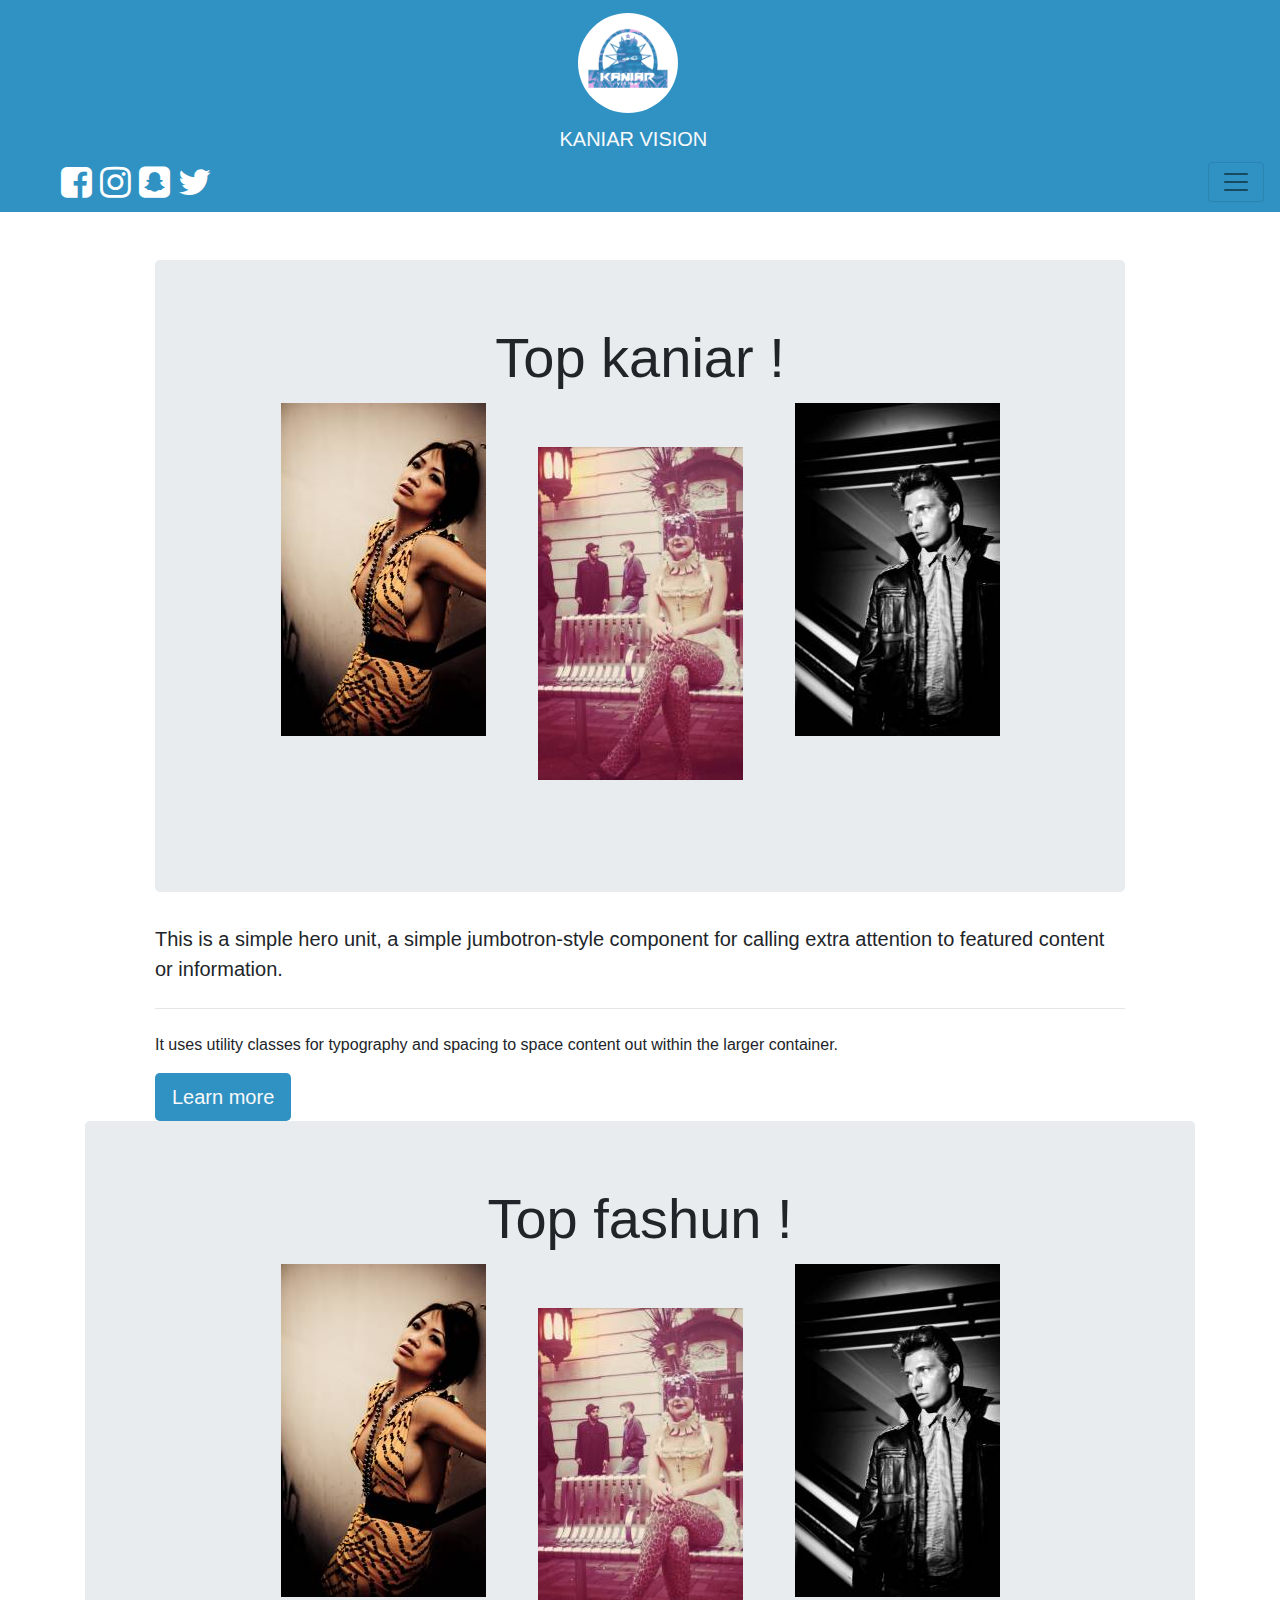
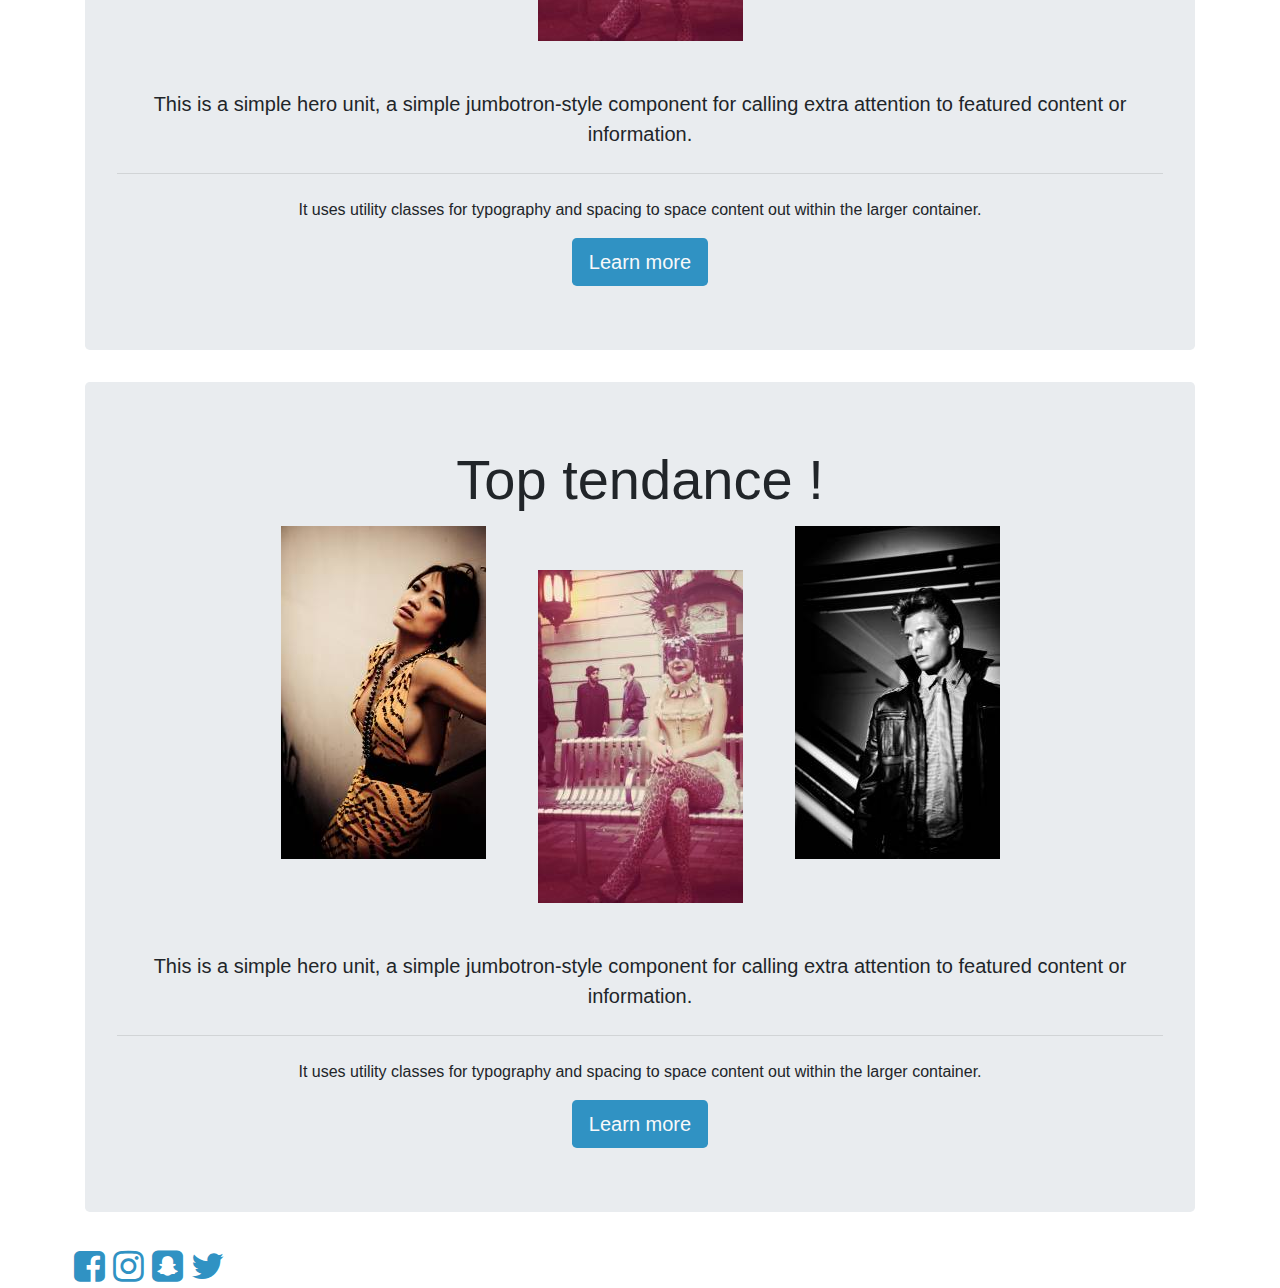
<file: index.html>
<!doctype html>
<html lang="en">

<head>
  <title>Title</title>
  <!-- Required meta tags -->
  <meta charset="utf-8">
  <meta name="viewport" content="width=device-width, initial-scale=1, shrink-to-fit=no">

  <!-- Bootstrap CSS -->
  <link rel="stylesheet" href="https://maxcdn.bootstrapcdn.com/bootstrap/4.0.0/css/bootstrap.min.css" integrity="sha384-Gn5384xqQ1aoWXA+058RXPxPg6fy4IWvTNh0E263XmFcJlSAwiGgFAW/dAiS6JXm"
    crossorigin="anonymous">
  <link rel="stylesheet" href="style.css">
  <link rel="stylesheet" href="https://cdnjs.cloudflare.com/ajax/libs/font-awesome/4.7.0/css/font-awesome.min.css">
  </head>
  
  <body >


 
    
  <!--Partie Navbar & Logo-->
  <!-- Just an image -->
  <nav class="navbar navbar-light" style="background-color:#3092c3">
    <div class="container">
      <div class="row col-md-7 ml-md-auto">
        <a class="navbar-brand " href="#">
          <img src="img/image1.jpg" width="100" height="100" class="rounded-circle" alt="">
        </a>
  
      </div>
    </div>
  
    <div class="container">
      <div class="row col-md-7 ml-md-auto mx-3">
  
        <a class="navbar-brand btn  text-light  " href="index.html">Kaniar Vision</a>
  
      </div>
    </div>
  
    <div class="container">
      <div class="row col-md-12">
  
        <a href="#"><i class="fa fa-facebook-square m-1 " style="font-size:36px; color: white"></i></a>
        <a href="#"><i class="fa fa-instagram m-1" style="font-size:36px; color:white"></i></a>
        <a href="#"><i class="fa fa-snapchat-square m-1" style="font-size:36px; color:white"></i></a>
        <a href="#"><i class="fa fa-twitter m-1" style="font-size:36px; color:white"></i></a>
  
      </div>
    </div>


    
  



    <button class="navbar-toggler" type="button" data-toggle="collapse" data-target="#navbarNav" aria-controls="navbarNav" aria-expanded="false"
      aria-label="Toggle navigation">
      <span class="navbar-toggler-icon"></span>
    </button>
    <div class="collapse navbar-collapse m-3  " id="navbarNav">   <ul class="navbar-nav m-2">
          <li class="nav-item m-2">
            <a  class="nav-link btn  text-light" style="background-color:#3092c3;" href="index2.html">Boutique</a>
          </li>
          <li class="nav-item m-2">
            <a class="nav-link btn  text-light" href="index3.html">Modele</a>
          </li>
          <li class="nav-item m-2">
            <a class="nav-link btn  text-light" href="index4.html">Contact</a>
          </li>
        </ul>
      </div>
    
  </nav>

  



<!--contient une parti du site -->
  <div class="content ">
  <!--Partie main -->



  <main class="mt-5">



      
    <div class="container  ">


      <div class="jumbotron text-center">
        <h1 class="display-4">Top kaniar !</h1>

        <div class="row justify-content-center">
          
          <div class="m-1">
            <img class="zoom" src="img/fashion1.jpg">
          </div>
          <div class="m-5">
            <img class="zoom" src="img/fashion2.jpg">
          </div>
          <div class="m-1">
            <img class="zoom" src="img/fashion3.jpg">
          </div>
          </div>


        </div>
     

        <p class="lead">This is a simple hero unit, a simple jumbotron-style component for calling extra attention to featured content or
          information.</p>
        <hr class="my-4">
        <p>It uses utility classes for typography and spacing to space content out within the larger container.</p>
        <a class="btn  btn-lg text-light" style="background-color:#3092c3;" href="#" role="button">Learn more</a>
      </div>


    </div>
     


    <div class="container  ">


      <div class="jumbotron text-center">
        <h1 class="display-4">Top fashun !</h1>

        <div class="row justify-content-center">
          <div class="m-1">
            <img src="img/fashion1.jpg">
          </div>
          <div class="m-5">
            <img src="img/fashion2.jpg">
          </div>
          <div class="m-1">
            <img src="img/fashion3.jpg">
          </div>


        </div>


        <p class="lead">This is a simple hero unit, a simple jumbotron-style component for calling extra attention to featured content or
          information.</p>
        <hr class="my-4">
        <p>It uses utility classes for typography and spacing to space content out within the larger container.</p>
        <a class="btn  btn-lg text-light" style="background-color:#3092c3;" href="#" role="button">Learn more</a>
      </div>


    </div>



    <div class="container  ">


      <div class="jumbotron text-center">
        <h1 class="display-4">Top tendance !</h1>

        <div class="row justify-content-center">
          <div class="m-1">
            <img src="img/fashion1.jpg">
          </div>
          <div class="m-5">
            <img src="img/fashion2.jpg">
          </div>
          <div class="m-1">
            <img src="img/fashion3.jpg">
          </div>


        </div>


        <p class="lead">This is a simple hero unit, a simple jumbotron-style component for calling extra attention to featured content or
          information.</p>
        <hr class="my-4">
        <p>It uses utility classes for typography and spacing to space content out within the larger container.</p>
        <a class="btn  btn-lg text-light" style="background-color:#3092c3;" href="#" role="button">Learn more</a>
      </div>


    </div>


  </main>


<!--FOOTER-->

<footer class="container d-flex space-around">

  <div class="row ">
      <a href="#"><i class="fa fa-facebook-square m-1 " style="font-size:36px; color: #3092c3"></i></a>
        <a href="#"><i class="fa fa-instagram m-1" style="font-size:36px; color:#3092c3"></i></a>
        <a href="#"><i class="fa fa-snapchat-square m-1" style="font-size:36px; color:#3092c3"></i></a>
        <a href="#"><i class="fa fa-twitter m-1" style="font-size:36px; color:#3092c3"></i></a>
  </div>

</div>





</footer>






  <!-- Optional JavaScript -->
  <!-- jQuery first, then Popper.js, then Bootstrap JS -->
  <script src="https://code.jquery.com/jquery-3.2.1.slim.min.js" integrity="sha384-KJ3o2DKtIkvYIK3UENzmM7KCkRr/rE9/Qpg6aAZGJwFDMVNA/GpGFF93hXpG5KkN"
    crossorigin="anonymous"></script>
  <script src="https://cdnjs.cloudflare.com/ajax/libs/popper.js/1.12.9/umd/popper.min.js" integrity="sha384-ApNbgh9B+Y1QKtv3Rn7W3mgPxhU9K/ScQsAP7hUibX39j7fakFPskvXusvfa0b4Q"
    crossorigin="anonymous"></script>
  <script src="https://maxcdn.bootstrapcdn.com/bootstrap/4.0.0/js/bootstrap.min.js" integrity="sha384-JZR6Spejh4U02d8jOt6vLEHfe/JQGiRRSQQxSfFWpi1MquVdAyjUar5+76PVCmYl"
    crossorigin="anonymous"></script>
</body>

</html>
</file>
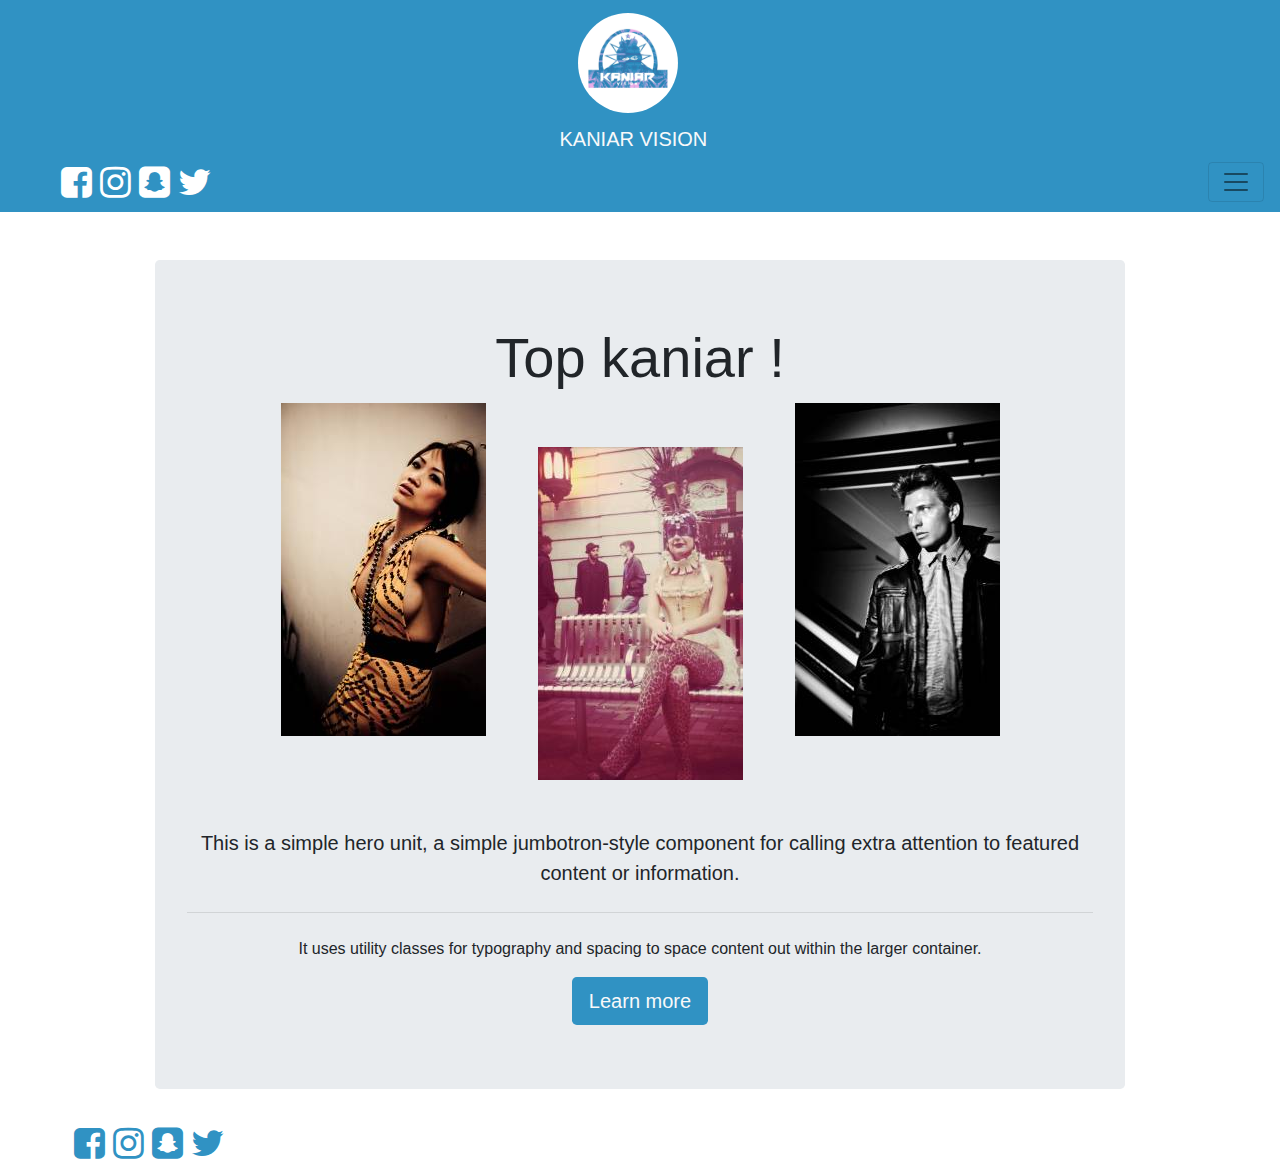
<file: index2.html>
<!doctype html>
<html lang="en">

<head>
  <title>Title</title>
  <!-- Required meta tags -->
  <meta charset="utf-8">
  <meta name="viewport" content="width=device-width, initial-scale=1, shrink-to-fit=no">

  <!-- Bootstrap CSS -->
  <link rel="stylesheet" href="https://maxcdn.bootstrapcdn.com/bootstrap/4.0.0/css/bootstrap.min.css" integrity="sha384-Gn5384xqQ1aoWXA+058RXPxPg6fy4IWvTNh0E263XmFcJlSAwiGgFAW/dAiS6JXm"
    crossorigin="anonymous">
  <link rel="stylesheet" href="style.css">
  <link rel="stylesheet" href="https://cdnjs.cloudflare.com/ajax/libs/font-awesome/4.7.0/css/font-awesome.min.css">
  </head>
  
  <body >


 
    
  <!--Partie Navbar & Logo-->
  <!-- Just an image -->
  <nav class="navbar navbar-light" style="background-color:#3092c3">
    <div class="container">
      <div class="row col-md-7 ml-md-auto">
        <a class="navbar-brand " href="#">
          <img src="img/image1.jpg" width="100" height="100" class="rounded-circle" alt="">
        </a>
  
      </div>
    </div>
  
    <div class="container">
      <div class="row col-md-7 ml-md-auto mx-3">
  
        <a class="navbar-brand btn  text-light  " href="index.html">Kaniar Vision</a>
  
      </div>
    </div>
  
    <div class="container">
      <div class="row col-md-12">
  
        <a href="#"><i class="fa fa-facebook-square m-1 " style="font-size:36px; color: white"></i></a>
        <a href="#"><i class="fa fa-instagram m-1" style="font-size:36px; color:white"></i></a>
        <a href="#"><i class="fa fa-snapchat-square m-1" style="font-size:36px; color:white"></i></a>
        <a href="#"><i class="fa fa-twitter m-1" style="font-size:36px; color:white"></i></a>
  
      </div>
    </div>


    
  



    <button class="navbar-toggler" type="button" data-toggle="collapse" data-target="#navbarNav" aria-controls="navbarNav" aria-expanded="false"
      aria-label="Toggle navigation">
      <span class="navbar-toggler-icon"></span>
    </button>
    <div class="collapse navbar-collapse m-3  " id="navbarNav">   <ul class="navbar-nav m-2">
        <li class="nav-item m-2">
          <a  class="nav-link btn  text-light" style="background-color:#3092c3;" href="index2.html">Boutique</a>
        </li>
        <li class="nav-item m-2">
          <a class="nav-link btn  text-light" href="index3.html">Modele</a>
        </li>
        <li class="nav-item m-2">
          <a class="nav-link btn  text-light" href="index4.html">Contact</a>
        </li>
      </ul>
    </div>
    
  </nav>

  



<!--contient une parti du site -->
  <div class="content ">
  <!--Partie main -->



  <main class="mt-5">



      
    <div class="container  ">


      <div class="jumbotron text-center">
        <h1 class="display-4">Top kaniar !</h1>

        <div class="row justify-content-center">
          <div class="m-1">
            <img src="img/fashion1.jpg">
          </div>
          <div class="m-5">
            <img src="img/fashion2.jpg">
          </div>
          <div class="m-1">
            <img src="img/fashion3.jpg">
          </div>


        </div>
     

        <p class="lead">This is a simple hero unit, a simple jumbotron-style component for calling extra attention to featured content or
          information.</p>
        <hr class="my-4">
        <p>It uses utility classes for typography and spacing to space content out within the larger container.</p>
        <a class="btn  btn-lg text-light" style="background-color:#3092c3;" href="#" role="button">Learn more</a>
      </div>


    </div>
     



    </div>


  </main>


<!--FOOTER-->

<footer class="container d-flex space-around">

  <div class="row ">
      <a href="#"><i class="fa fa-facebook-square m-1 " style="font-size:36px; color: #3092c3"></i></a>
        <a href="#"><i class="fa fa-instagram m-1" style="font-size:36px; color:#3092c3"></i></a>
        <a href="#"><i class="fa fa-snapchat-square m-1" style="font-size:36px; color:#3092c3"></i></a>
        <a href="#"><i class="fa fa-twitter m-1" style="font-size:36px; color:#3092c3"></i></a>
  </div>

</div>





</footer>






  <!-- Optional JavaScript -->
  <!-- jQuery first, then Popper.js, then Bootstrap JS -->
  <script src="https://code.jquery.com/jquery-3.2.1.slim.min.js" integrity="sha384-KJ3o2DKtIkvYIK3UENzmM7KCkRr/rE9/Qpg6aAZGJwFDMVNA/GpGFF93hXpG5KkN"
    crossorigin="anonymous"></script>
  <script src="https://cdnjs.cloudflare.com/ajax/libs/popper.js/1.12.9/umd/popper.min.js" integrity="sha384-ApNbgh9B+Y1QKtv3Rn7W3mgPxhU9K/ScQsAP7hUibX39j7fakFPskvXusvfa0b4Q"
    crossorigin="anonymous"></script>
  <script src="https://maxcdn.bootstrapcdn.com/bootstrap/4.0.0/js/bootstrap.min.js" integrity="sha384-JZR6Spejh4U02d8jOt6vLEHfe/JQGiRRSQQxSfFWpi1MquVdAyjUar5+76PVCmYl"
    crossorigin="anonymous"></script>
</body>

</html>
</file>
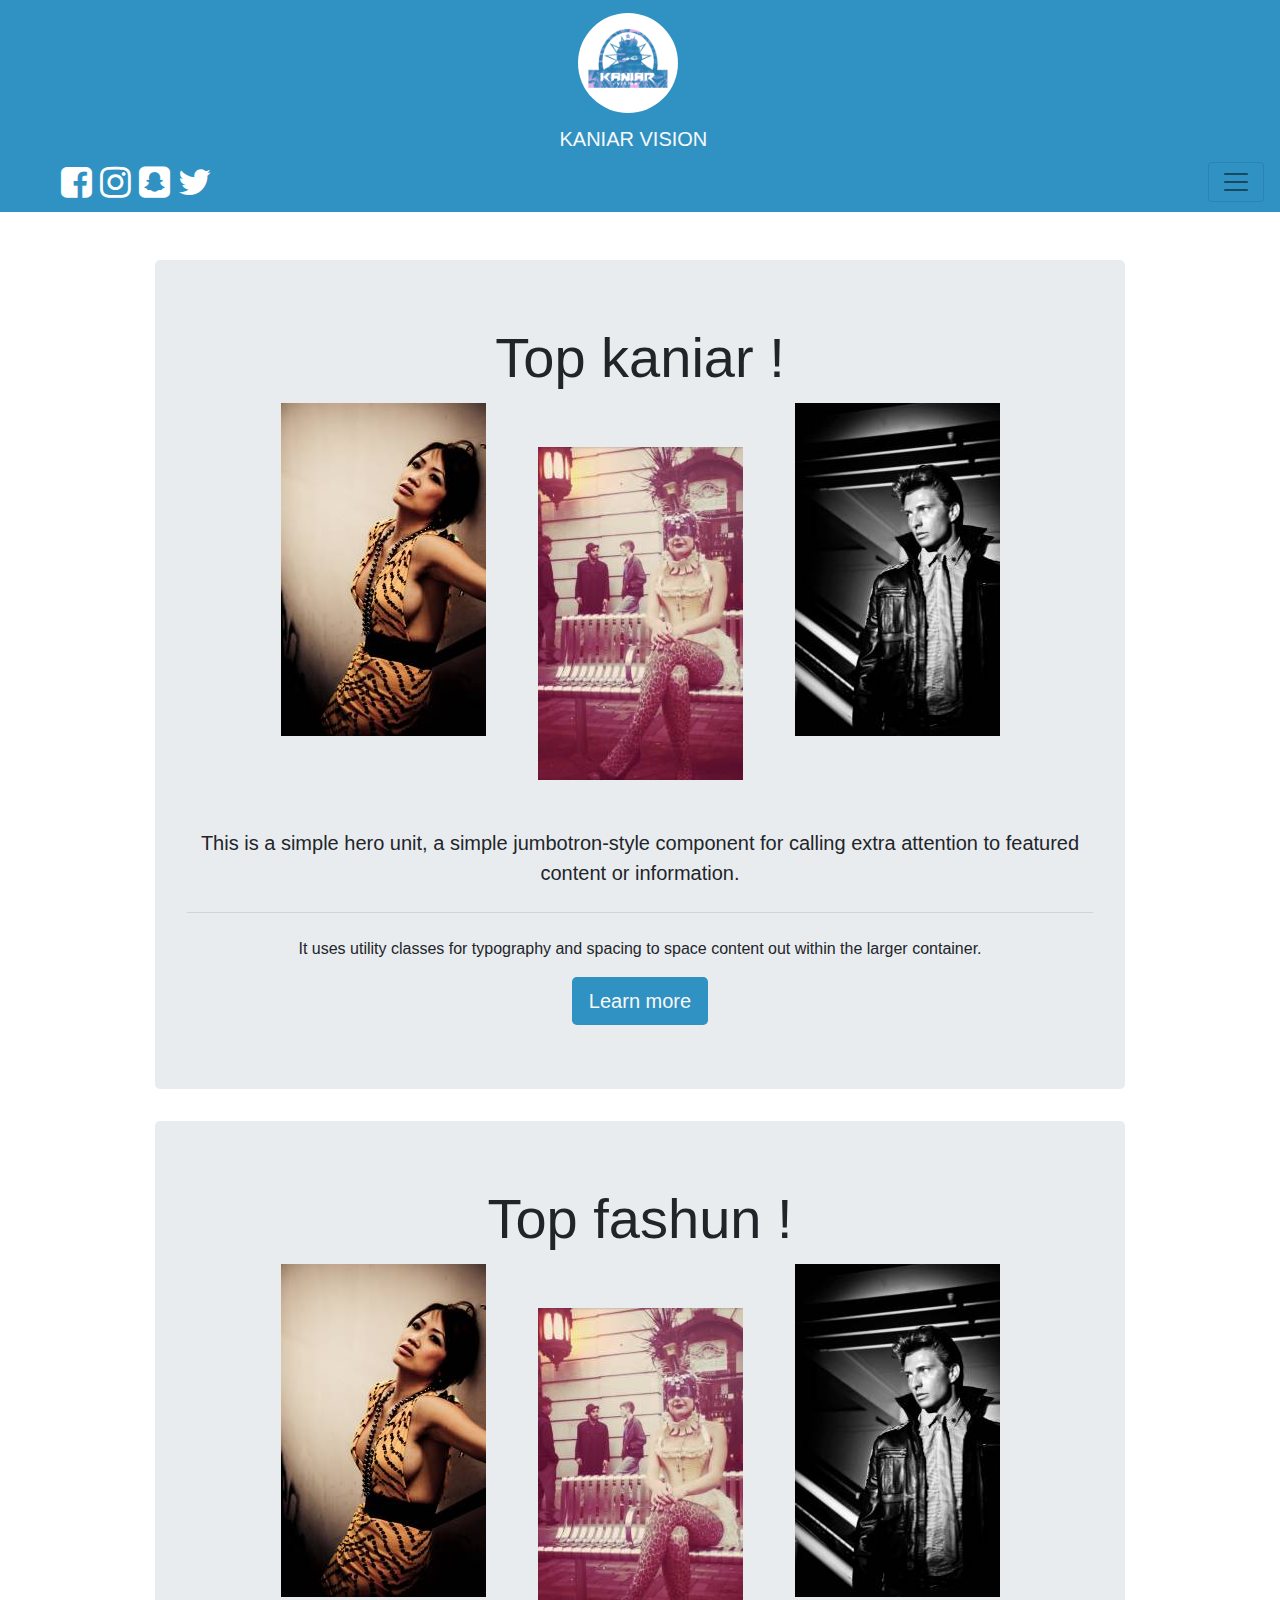
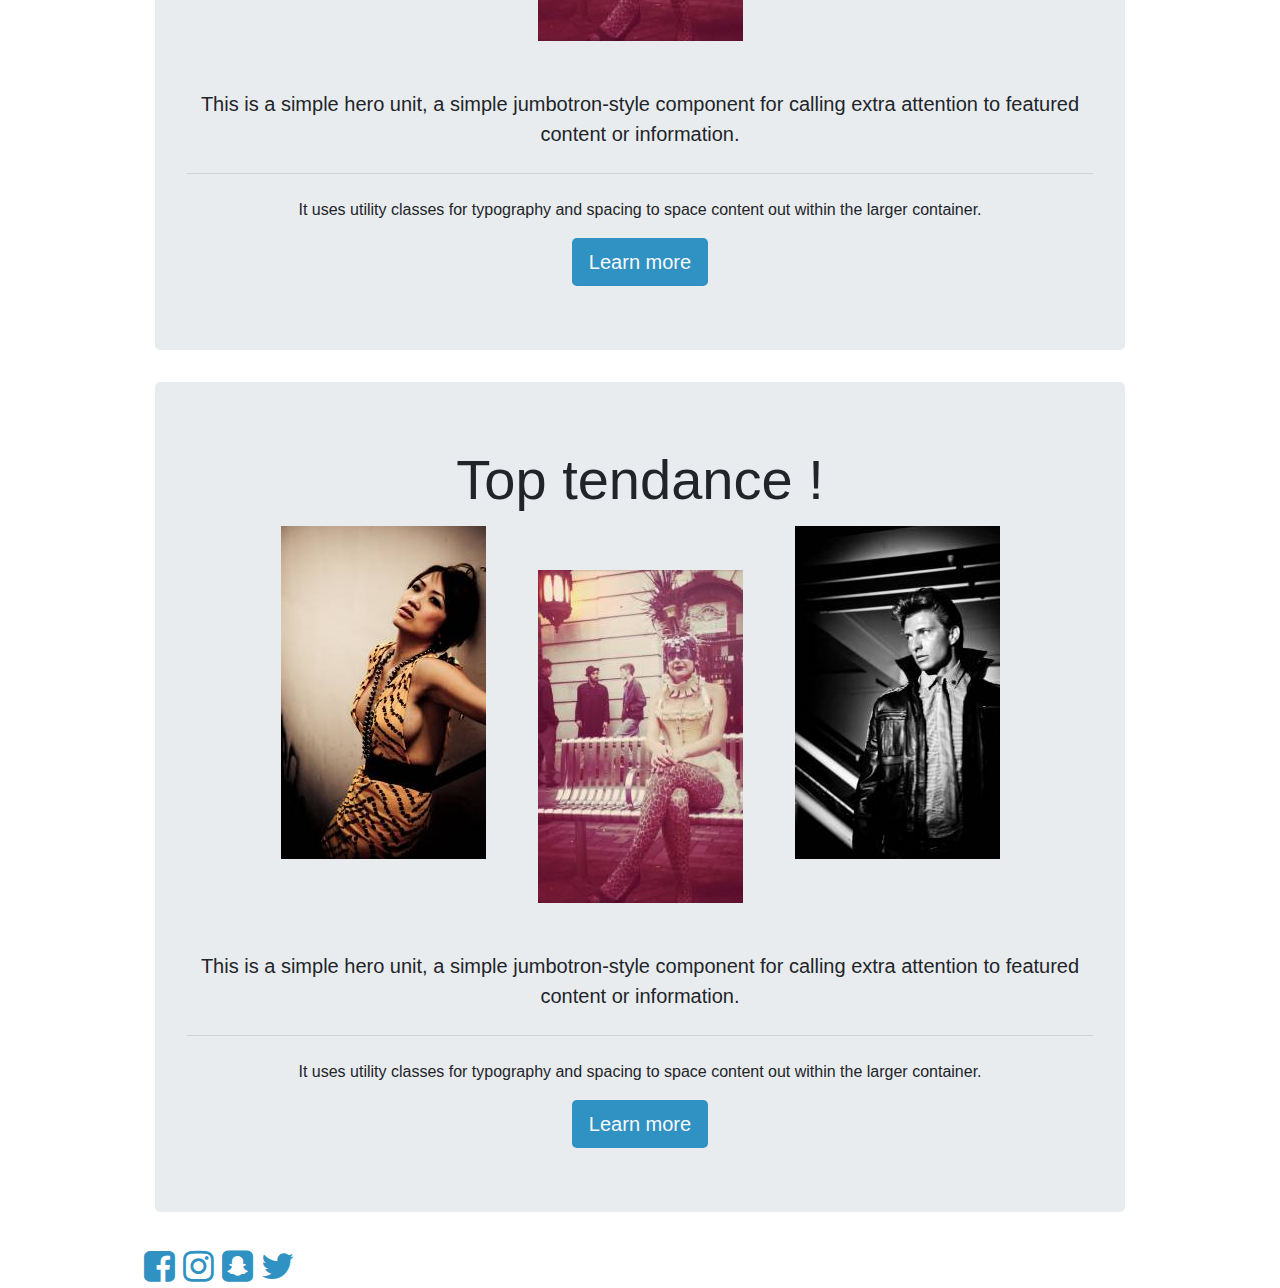
<file: index3.html>
<!doctype html>
<html lang="en">

<head>
  <title>Title</title>
  <!-- Required meta tags -->
  <meta charset="utf-8">
  <meta name="viewport" content="width=device-width, initial-scale=1, shrink-to-fit=no">

  <!-- Bootstrap CSS -->
  <link rel="stylesheet" href="https://maxcdn.bootstrapcdn.com/bootstrap/4.0.0/css/bootstrap.min.css" integrity="sha384-Gn5384xqQ1aoWXA+058RXPxPg6fy4IWvTNh0E263XmFcJlSAwiGgFAW/dAiS6JXm"
    crossorigin="anonymous">
  <link rel="stylesheet" href="style.css">
  <link rel="stylesheet" href="https://cdnjs.cloudflare.com/ajax/libs/font-awesome/4.7.0/css/font-awesome.min.css">
  </head>
  
  <body >


 
    
  <!--Partie Navbar & Logo-->
  <!-- Just an image -->
  <nav class="navbar navbar-light" style="background-color:#3092c3">
    <div class="container">
      <div class="row col-md-7 ml-md-auto">
        <a class="navbar-brand " href="#">
          <img src="img/image1.jpg" width="100" height="100" class="rounded-circle" alt="">
        </a>
  
      </div>
    </div>
  
    <div class="container">
      <div class="row col-md-7 ml-md-auto mx-3">
  
        <a class="navbar-brand btn  text-light  " href="index.html">Kaniar Vision</a>
  
      </div>
    </div>
  
    <div class="container">
      <div class="row col-md-12">
  
        <a href="#"><i class="fa fa-facebook-square m-1 " style="font-size:36px; color: white"></i></a>
        <a href="#"><i class="fa fa-instagram m-1" style="font-size:36px; color:white"></i></a>
        <a href="#"><i class="fa fa-snapchat-square m-1" style="font-size:36px; color:white"></i></a>
        <a href="#"><i class="fa fa-twitter m-1" style="font-size:36px; color:white"></i></a>
  
      </div>
    </div>


    
  



    <button class="navbar-toggler" type="button" data-toggle="collapse" data-target="#navbarNav" aria-controls="navbarNav" aria-expanded="false"
      aria-label="Toggle navigation">
      <span class="navbar-toggler-icon"></span>
    </button>
    <div class="collapse navbar-collapse m-3  " id="navbarNav">   <ul class="navbar-nav m-2">
        <li class="nav-item m-2">
          <a  class="nav-link btn  text-light" style="background-color:#3092c3;" href="index2.html">Boutique</a>
        </li>
        <li class="nav-item m-2">
          <a class="nav-link btn  text-light" href="index3.html">Modele</a>
        </li>
        <li class="nav-item m-2">
          <a class="nav-link btn  text-light" href="index4.html">Contact</a>
        </li>
      </ul>
    </div>
    
  </nav>

  



<!--contient une parti du site -->
  <div class="content ">
  <!--Partie main -->



  <main class="mt-5">



      
    <div class="container  ">


      <div class="jumbotron text-center">
        <h1 class="display-4">Top kaniar !</h1>

        <div class="row justify-content-center">
          <div class="m-1">
            <img src="img/fashion1.jpg">
          </div>
          <div class="m-5">
            <img src="img/fashion2.jpg">
          </div>
          <div class="m-1">
            <img src="img/fashion3.jpg">
          </div>


        </div>
     

        <p class="lead">This is a simple hero unit, a simple jumbotron-style component for calling extra attention to featured content or
          information.</p>
        <hr class="my-4">
        <p>It uses utility classes for typography and spacing to space content out within the larger container.</p>
        <a class="btn  btn-lg text-light" style="background-color:#3092c3;" href="#" role="button">Learn more</a>
      </div>


    </div>
     


    <div class="container  ">


      <div class="jumbotron text-center">
        <h1 class="display-4">Top fashun !</h1>

        <div class="row justify-content-center">
          <div class="m-1">
            <img src="img/fashion1.jpg">
          </div>
          <div class="m-5">
            <img src="img/fashion2.jpg">
          </div>
          <div class="m-1">
            <img src="img/fashion3.jpg">
          </div>


        </div>


        <p class="lead">This is a simple hero unit, a simple jumbotron-style component for calling extra attention to featured content or
          information.</p>
        <hr class="my-4">
        <p>It uses utility classes for typography and spacing to space content out within the larger container.</p>
        <a class="btn  btn-lg text-light" style="background-color:#3092c3;" href="#" role="button">Learn more</a>
      </div>


    </div>



    <div class="container  ">


      <div class="jumbotron text-center">
        <h1 class="display-4">Top tendance !</h1>

        <div class="row justify-content-center">
          <div class="m-1">
            <img src="img/fashion1.jpg">
          </div>
          <div class="m-5">
            <img src="img/fashion2.jpg">
          </div>
          <div class="m-1">
            <img src="img/fashion3.jpg">
          </div>


        </div>


        <p class="lead">This is a simple hero unit, a simple jumbotron-style component for calling extra attention to featured content or
          information.</p>
        <hr class="my-4">
        <p>It uses utility classes for typography and spacing to space content out within the larger container.</p>
        <a class="btn  btn-lg text-light" style="background-color:#3092c3;" href="#" role="button">Learn more</a>
      </div>


    </div>


  </main>


<!--FOOTER-->

<footer class="container d-flex space-around">

  <div class="row ">
      <a href="#"><i class="fa fa-facebook-square m-1 " style="font-size:36px; color: #3092c3"></i></a>
        <a href="#"><i class="fa fa-instagram m-1" style="font-size:36px; color:#3092c3"></i></a>
        <a href="#"><i class="fa fa-snapchat-square m-1" style="font-size:36px; color:#3092c3"></i></a>
        <a href="#"><i class="fa fa-twitter m-1" style="font-size:36px; color:#3092c3"></i></a>
  </div>

</div>





</footer>






  <!-- Optional JavaScript -->
  <!-- jQuery first, then Popper.js, then Bootstrap JS -->
  <script src="https://code.jquery.com/jquery-3.2.1.slim.min.js" integrity="sha384-KJ3o2DKtIkvYIK3UENzmM7KCkRr/rE9/Qpg6aAZGJwFDMVNA/GpGFF93hXpG5KkN"
    crossorigin="anonymous"></script>
  <script src="https://cdnjs.cloudflare.com/ajax/libs/popper.js/1.12.9/umd/popper.min.js" integrity="sha384-ApNbgh9B+Y1QKtv3Rn7W3mgPxhU9K/ScQsAP7hUibX39j7fakFPskvXusvfa0b4Q"
    crossorigin="anonymous"></script>
  <script src="https://maxcdn.bootstrapcdn.com/bootstrap/4.0.0/js/bootstrap.min.js" integrity="sha384-JZR6Spejh4U02d8jOt6vLEHfe/JQGiRRSQQxSfFWpi1MquVdAyjUar5+76PVCmYl"
    crossorigin="anonymous"></script>
</body>

</html>
</file>
<file: style.css>
nav a{
    text-transform: uppercase;
}


.content {
    max-width: 1000px;
    margin: auto;
}

.zoom {
    
    transition: transform .3s; /* Animation */
    
    
}

.zoom:hover {
    transform: scale(1.3); /* (150% zoom - Note: if the zoom is too large, it will go outside of the viewport) */
}
</file>
